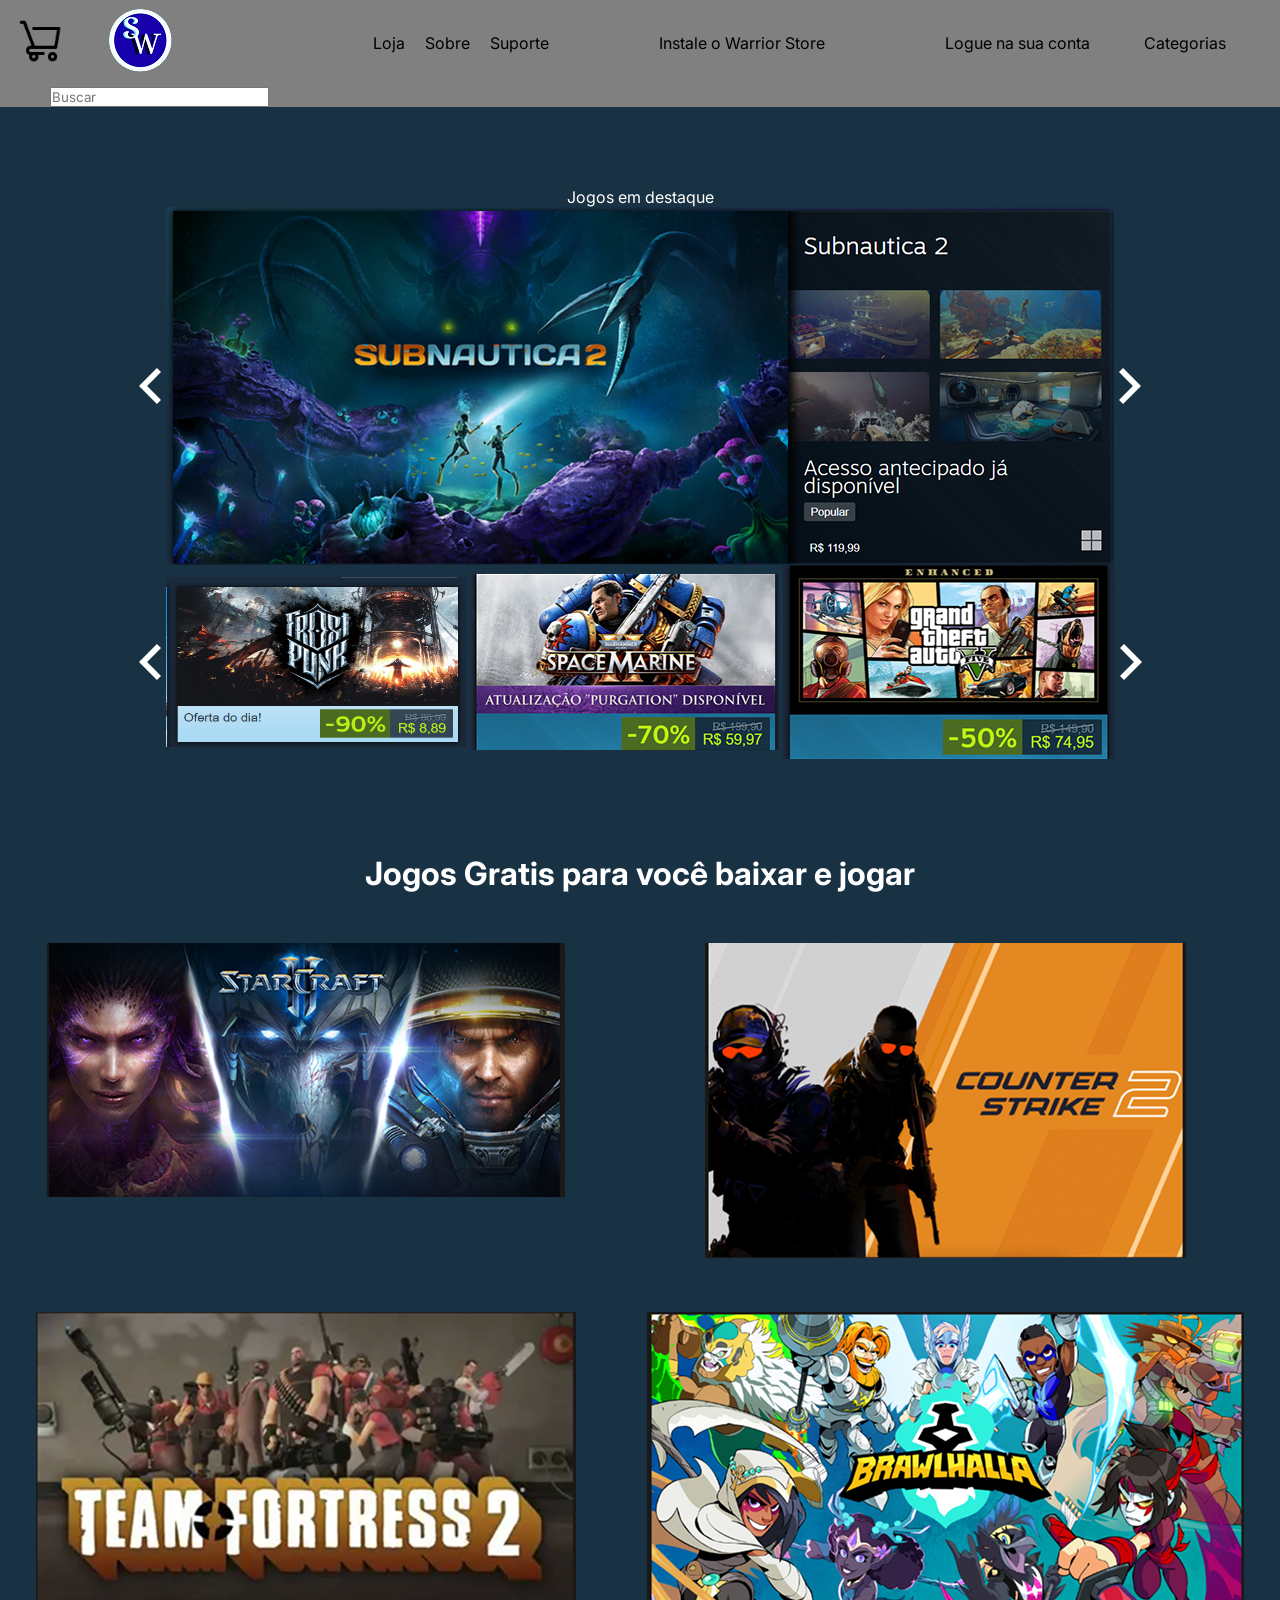
<file: index.html>
<!DOCTYPE html>
<html lang="en">

<head>
    <meta charset="UTF-8">
    <link rel="preconnect" href="https://fonts.googleapis.com">
    <link rel="preconnect" href="https://fonts.gstatic.com" crossorigin>
    <link
        href="https://fonts.googleapis.com/css2?family=Inter:ital,opsz,wght@0,14..32,100..900;1,14..32,100..900&display=swap"
        rel="stylesheet">
    <meta name="viewport" content="width=device-width, initial-scale=1.0">
    <link rel="preconnect" href="https://fonts.googleapis.com">
<link rel="preconnect" href="https://fonts.gstatic.com" crossorigin>
<link href="https://fonts.googleapis.com/css2?family=Inter:ital,opsz,wght@0,14..32,100..900;1,14..32,100..900&display=swap" rel="stylesheet">
    <title>Warrior Store</title>
    <link rel="stylesheet" href="Inicio.css">
</head>

<body>
    <header>
        <div class="Cinza">
            <ul class="Ulheader">
                <li class="Carrinho"><a href=""><img src="IMGs/Carinho.png" alt=""></a></li>
                <li class="Logo"><a href=""><img src="IMGs/Logo.png" alt=""></a></li>
                <li class="Loja"><a href="index.html">Loja</a></li>
                <li class="Sobre"><a href="Sobre.html">Sobre</a></li>
                <li class="Suporte"><a href="Suporte.h">Suporte</a></li>
                <li class="Instale"><a href="">Instale o Warrior Store</a></li>
                <li class="Login"><a href="Login.html">Logue na sua conta </a></li>
                <li class="Categorias"><a href="">Categorias</a></li>
                <li class="Busque"><input type="text" placeholder="Buscar"></li>
            </ul>
        </div>
    </header>
    
    <div class="Centro">
        <p class="Destaque">Jogos em destaque</p>
        <div class="IMGSubnautica">
            <img src="IMGs/Seta-Esquerda.svg" alt="">
            <a href="SubnauticaPG.html"><img src="IMGs/Subnautica2.png" alt=""></a>
            <img src="IMGs/Seta-Direita.svg" alt="">
        </div>
        <div class="IMGBaixoSubnautica">
            <img src="IMGs/Seta-Esquerda.svg" alt="">
            <a href="Frostpunk.html"><img src="IMGs/Frostpunk.png" alt="" height="170px" width="300px"></a>
            <a href="Warhemmer40k.html"><img src="IMGs/WarhemmerSpaceMarine2.png" alt=""></a>
            <a href="GTA.html"><img src="IMGs/GTA.png" alt=""></a>
            <img src="IMGs/Seta-Direita.svg" alt="">
        </div>
        <div> <h1 class="h1EmbaixoD">Jogos Gratis para você baixar e jogar </h1></div>
    </div>
    <Section class="Section1">
      <div class="SC2"> <a href="SC2.html"><img  src="IMGs/SC2.png" alt=""></a> </div>
       <div class="CS2"><a href="CS2.html"><img  src="IMGs/CS2.png" alt=""></a></div> 
       <div class="TF2"><a href="TF2.html"><img  src="IMGs/TF2.png" alt=""></a></div>
       <div class="Brawlhalla"><a href="Brawhalla.html"><img   src="IMGs/Brawlhalla.png" alt=""></a></div>
    </Section>
    
    





</body>

</html>
</file>
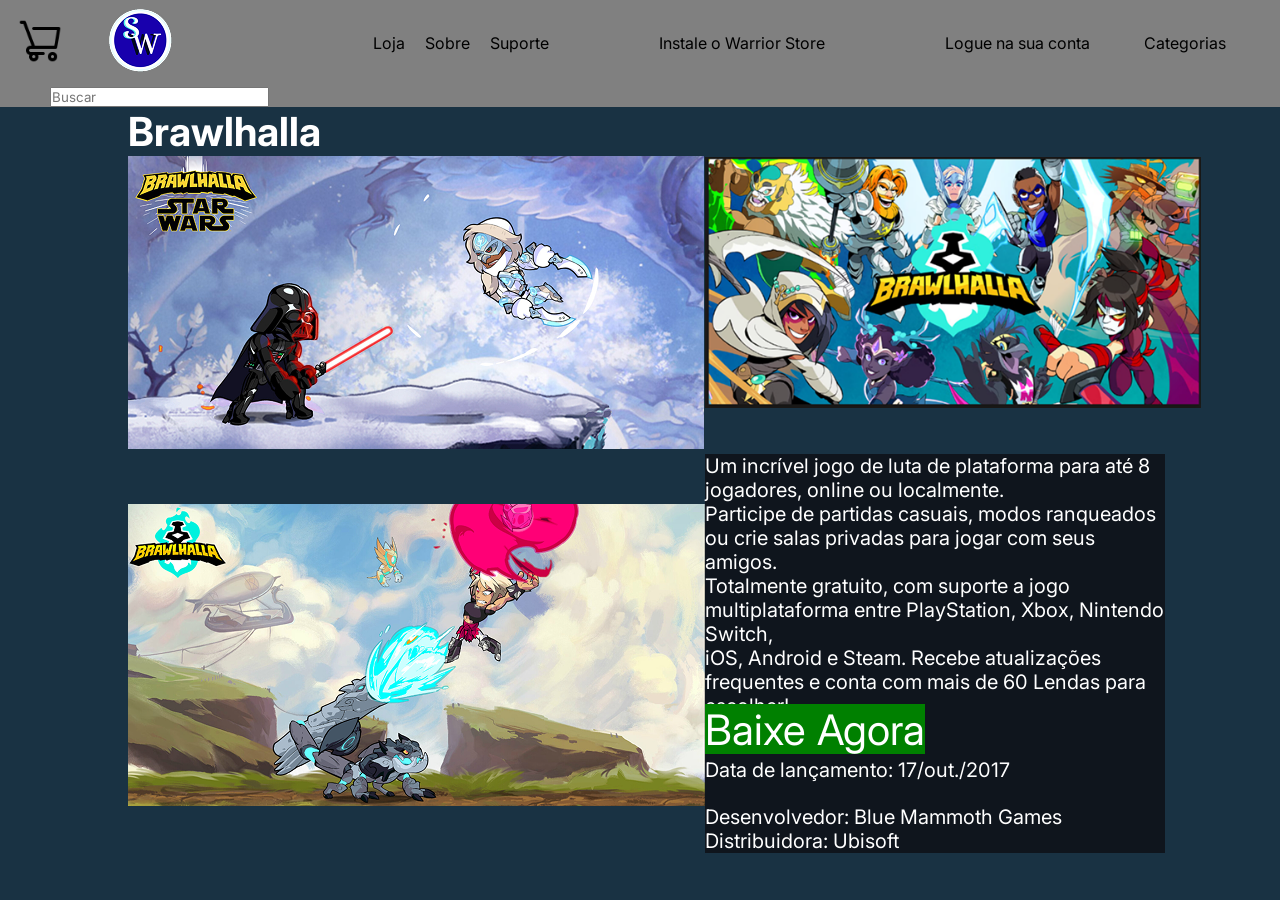
<file: Brawhalla.html>
<!DOCTYPE html>
<html lang="en">

<head>
    <meta charset="UTF-8">
    <meta name="viewport" content="width=device-width, initial-scale=1.0">
    <link rel="stylesheet" href="Brawhalla.css">
    <link rel="preconnect" href="https://fonts.googleapis.com">
    <link rel="preconnect" href="https://fonts.gstatic.com" crossorigin>
    <link href="https://fonts.googleapis.com/css2?family=Inter:ital,opsz,wght@0,14..32,100..900;1,14..32,100..900&display=swap" rel="stylesheet">
    <title>Brawlhalla</title>
</head>

<body>
    <header>
        <div class="Cinza">
            <ul class="Ulheader">
                <li class="Carrinho"><a href=""><img src="IMGs/Carinho.png" alt=""></a></li>
                <li class="Logo"><a href=""><img src="IMGs/Logo.png" alt=""></a></li>
                <li class="Loja"><a href="index.html">Loja</a></li>
                <li class="Sobre"><a href="Sobre.html">Sobre</a></li>
                <li class="Suporte"><a href="Suporte.html">Suporte</a></li>
                <li class="Instale"><a href="">Instale o Warrior Store</a></li>
                <li class="Login"><a href="Login.html">Logue na sua conta </a></li>
                <li class="Categorias"><a href="">Categorias</a></li>
                <li class="Busque"><input type="text" placeholder="Buscar"></li>
            </ul>
        </div>
    </header>
    <main class="Main1">
        <div class="Incio">
            <h1 class="h1Inicio">Brawlhalla</h1>
            <img class="GaragemSub2" src="IMGs/VaderVS.png" alt="">
        </div> 
            <div><img class="LogoSubnautica" src="IMGs/Brawlhalla.png" alt=""></div>
            <div><img class="MultPlayerSub2" src="IMGs/BichoVS.png" alt=""></div>
            <div class="Descrição">Um incrível jogo de luta de plataforma para até 8 jogadores, online ou localmente. <br> Participe de partidas casuais, modos ranqueados ou crie salas privadas para jogar com seus amigos. <br> Totalmente gratuito, com suporte a jogo multiplataforma entre PlayStation, Xbox, Nintendo Switch, <br> iOS, Android e Steam.  Recebe atualizações frequentes e conta com mais de 60 Lendas para escolher!
                <p class="DT">Data de lançamento: 17/out./2017</p>
                <p class="DD">Desenvolvedor: Blue Mammoth Games<br>Distribuidora: Ubisoft </p>
            </div>
            <div class="Comprar"><p> <a href="">Baixe Agora</a></p></div>
  
    </main>
    
</body>
</html>
</file>
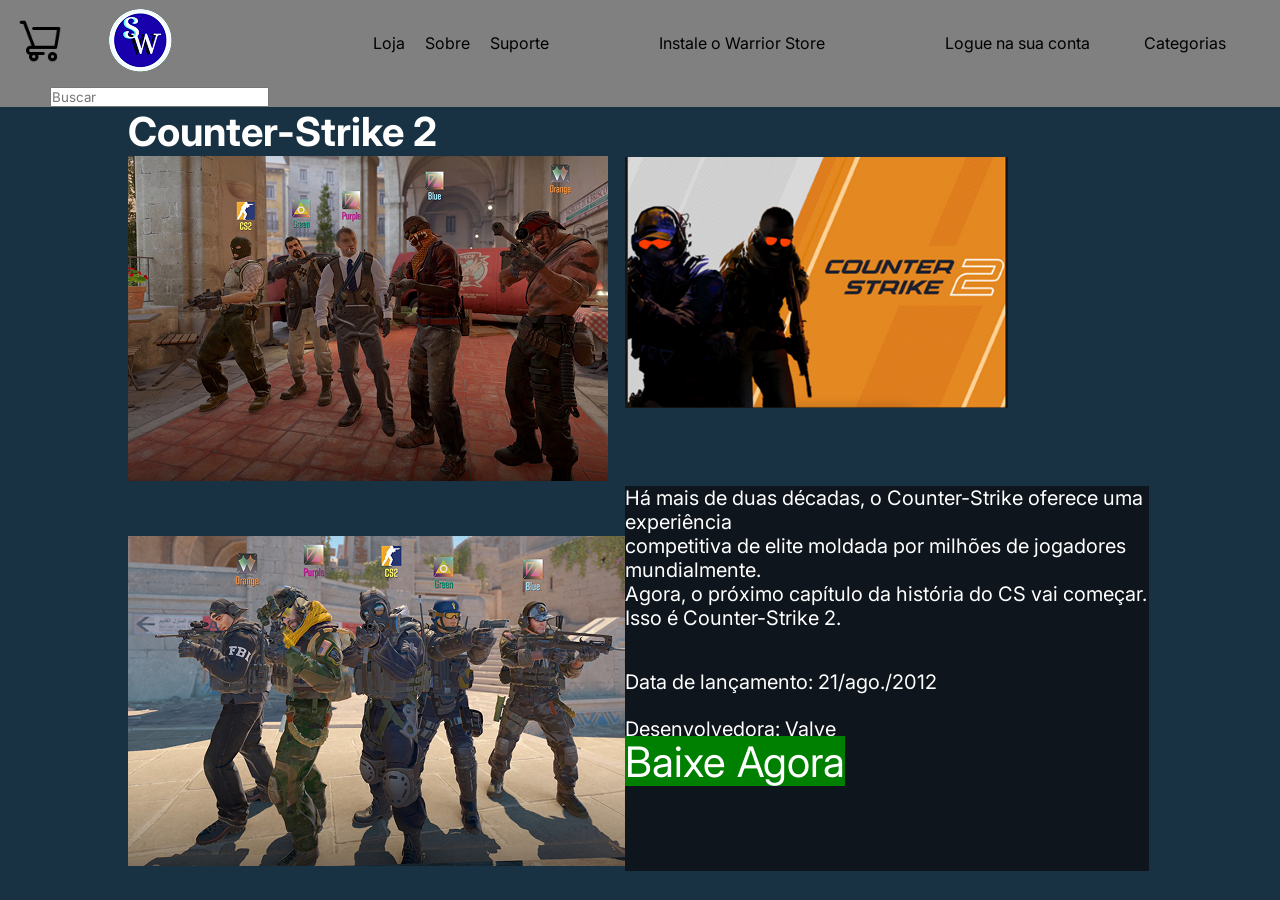
<file: CS2.html>
<!DOCTYPE html>
<html lang="en">

<head>
    <meta charset="UTF-8">
    <meta name="viewport" content="width=device-width, initial-scale=1.0">
    <link rel="stylesheet" href="CS2.css">
    <link rel="preconnect" href="https://fonts.googleapis.com">
<link rel="preconnect" href="https://fonts.gstatic.com" crossorigin>
<link href="https://fonts.googleapis.com/css2?family=Inter:ital,opsz,wght@0,14..32,100..900;1,14..32,100..900&display=swap" rel="stylesheet">
    <title>Counter-Strike 2</title>
</head>

<body>
    <header>
        <div class="Cinza">
            <ul class="Ulheader">
                <li class="Carrinho"><a href=""><img src="IMGs/Carinho.png" alt=""></a></li>
                <li class="Logo"><a href=""><img src="IMGs/Logo.png" alt=""></a></li>
                <li class="Loja"><a href="index.html">Loja</a></li>
                <li class="Sobre"><a href="Sobre.html">Sobre</a></li>
                <li class="Suporte"><a href="Suporte.html">Suporte</a></li>
                <li class="Instale"><a href="">Instale o Warrior Store</a></li>
                <li class="Login"><a href="Login.html">Logue na sua conta </a></li>
                <li class="Categorias"><a href="">Categorias</a></li>
                <li class="Busque"><input type="text" placeholder="Buscar"></li>
            </ul>
        </div>
    </header>
    <main class="Main1">
        <div class="Incio">
            <h1 class="h1Inicio">Counter-Strike 2</h1>
            <img class="GaragemSub2" src="IMGs/CS2tr.png" alt="">
        </div> 
            <div><img class="LogoSubnautica" src="IMGs/CS2.png" alt=""></div>
            <div><img class="MultPlayerSub2" src="IMGs/CS2ct.png" alt=""></div>
                
            <div class="Descrição">Há mais de duas décadas, o Counter-Strike oferece uma experiência <br> competitiva de elite moldada por milhões de jogadores mundialmente. <br> Agora, o próximo capítulo da história do CS vai começar. Isso é Counter-Strike 2.
                <p class="DT">Data de lançamento:  21/ago./2012</p>
                <p class="DD">Desenvolvedora: Valve<br>Distribuidora:Valve</p>
            </div>
            <div class="Comprar"><p> <a href="">Baixe Agora</a></p></div>
  
    </main>
    
</body>
</html>
</file>
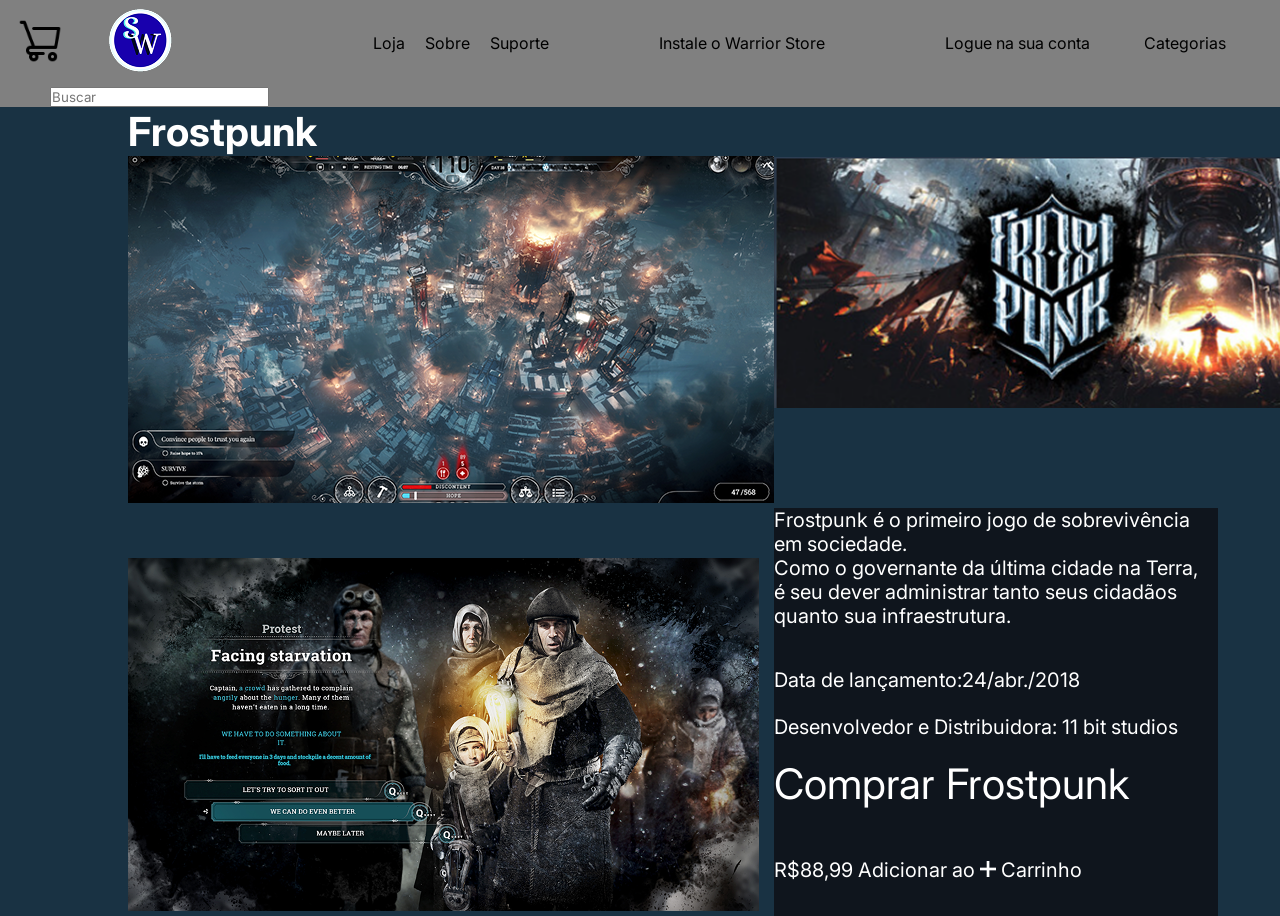
<file: Frostpunk.html>
<!DOCTYPE html>
<html lang="en">

<head>
    <meta charset="UTF-8">
    <meta name="viewport" content="width=device-width, initial-scale=1.0">
    <link rel="stylesheet" href="Frostpunk.css">
    <link rel="preconnect" href="https://fonts.googleapis.com">
<link rel="preconnect" href="https://fonts.gstatic.com" crossorigin>
<link href="https://fonts.googleapis.com/css2?family=Inter:ital,opsz,wght@0,14..32,100..900;1,14..32,100..900&display=swap" rel="stylesheet">
    <title>Frostpunk</title>
</head>

<body>
    <header>
        <div class="Cinza">
            <ul class="Ulheader">
                <li class="Carrinho"><a href=""><img src="IMGs/Carinho.png" alt=""></a></li>
                <li class="Logo"><a href=""><img src="IMGs/Logo.png" alt=""></a></li>
                <li class="Loja"><a href="index.html">Loja</a></li>
                <li class="Sobre"><a href="Sobre.html">Sobre</a></li>
                <li class="Suporte"><a href="Suporte.html">Suporte</a></li>
                <li class="Instale"><a href="">Instale o Warrior Store</a></li>
                <li class="Login"><a href="Login.html">Logue na sua conta </a></li>
                <li class="Categorias"><a href="">Categorias</a></li>
                <li class="Busque"><input type="text" placeholder="Buscar"></li>
            </ul>
        </div>
    </header>
    <main class="Main1">
        <div class="Incio">
            <h1 class="h1Inicio">Frostpunk</h1>
            <img class="GaragemSub2" src="IMGs/CidadeFrostPunk.png" alt="">
        </div> 
            <div><img class="LogoSubnautica" src="IMGs/LogoFrostPunk.png" alt=""></div>
            <div><img class="MultPlayerSub2" src="IMGs/FrostpunkProtesto.png" alt=""></div>
                
            <div class="Descrição">Frostpunk é o primeiro jogo de sobrevivência em sociedade. <br> Como o governante da última cidade na Terra,<br> é seu dever administrar tanto seus cidadãos quanto sua infraestrutura.
                <p class="DT">Data de lançamento:<span class="Span">24/abr./2018</span></p>
                <p class="DD">Desenvolvedor e Distribuidora:  11 bit studios</p>
            </div>
            <div class="Comprar"><p>Comprar Frostpunk</p></div>
            <div class="Comprar2"><p>R$88,99 Adicionar ao <img id="Mais" src="IMGs/+.png" alt=""> Carrinho</p></div>
  
    </main>
    
</body>
</html>
</file>
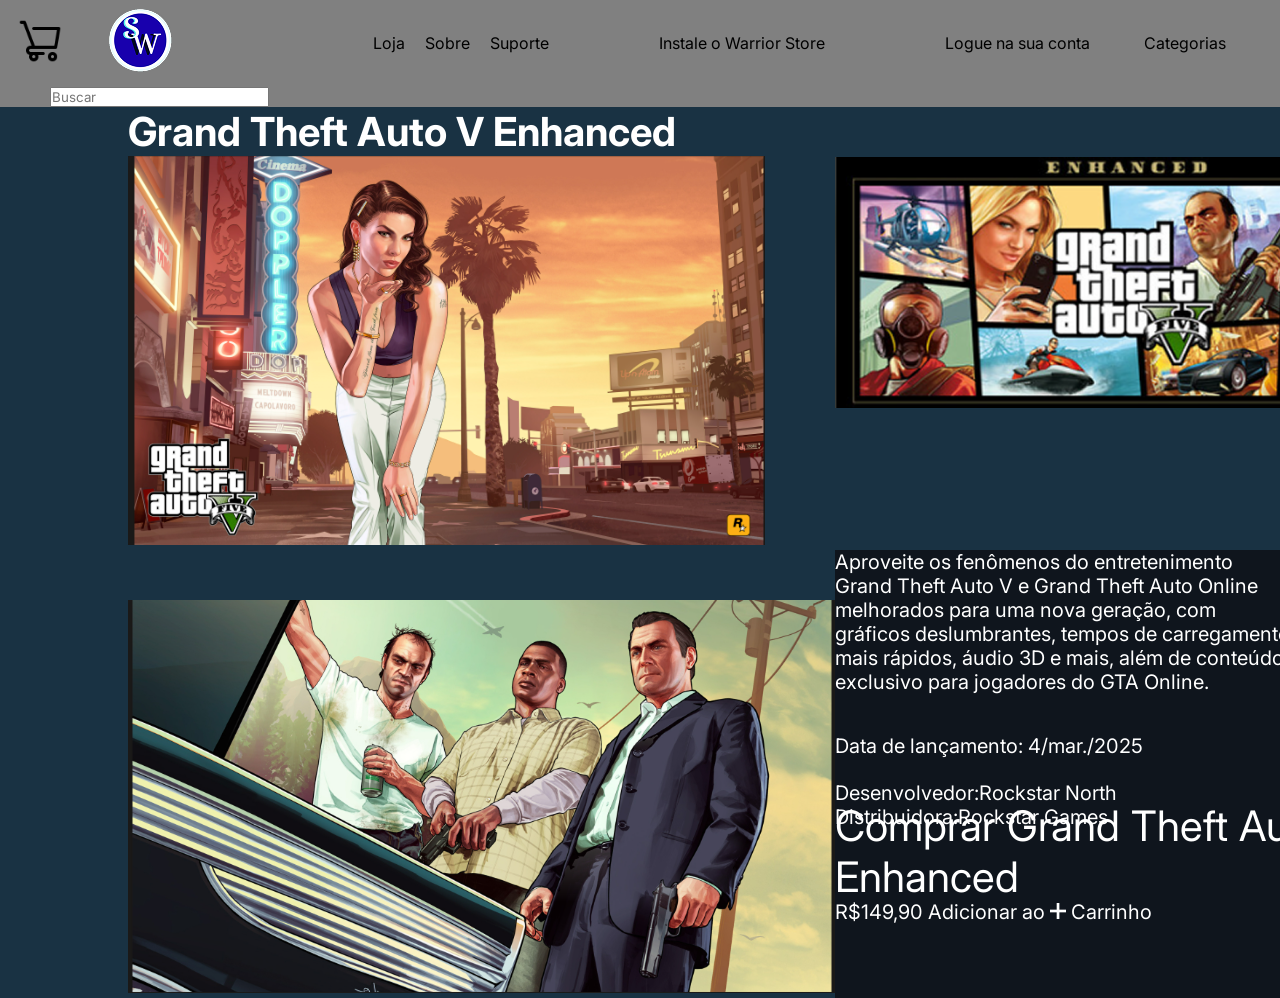
<file: GTA.html>
<!DOCTYPE html>
<html lang="en">

<head>
    <meta charset="UTF-8">
    <meta name="viewport" content="width=device-width, initial-scale=1.0">
    <link rel="stylesheet" href="GTA.css">
    <link rel="preconnect" href="https://fonts.googleapis.com">
    <link rel="preconnect" href="https://fonts.gstatic.com" crossorigin>
    <link href="https://fonts.googleapis.com/css2?family=Inter:ital,opsz,wght@0,14..32,100..900;1,14..32,100..900&display=swap" rel="stylesheet">
    <title>GTA5</title>
</head>

<body>
    <header>
        <div class="Cinza">
            <ul class="Ulheader">
                <li class="Carrinho"><a href=""><img src="IMGs/Carinho.png" alt=""></a></li>
                <li class="Logo"><a href=""><img src="IMGs/Logo.png" alt=""></a></li>
                <li class="Loja"><a href="index.html">Loja</a></li>
                <li class="Sobre"><a href="Sobre.html">Sobre</a></li>
                <li class="Suporte"><a href="Suporte.html">Suporte</a></li>
                <li class="Instale"><a href="">Instale o Warrior Store</a></li>
                <li class="Login"><a href="Login.html">Logue na sua conta </a></li>
                <li class="Categorias"><a href="">Categorias</a></li>
                <li class="Busque"><input type="text" placeholder="Buscar"></li>
            </ul>
        </div>
    </header>
    <main class="Main1">
        <div class="Incio">
            <h1 class="h1Inicio">Grand Theft Auto V Enhanced</h1>
            <img class="GaragemSub2" src="IMGs/GTAMuie.png" alt="">
        </div> 
            <div><img class="LogoSubnautica" src="IMGs/LogoGTA5.png" alt=""></div>
            <div><img class="MultPlayerSub2" src="IMGs/GTA5.png" alt=""></div>
                
            <div class="Descrição">Aproveite os fenômenos do entretenimento Grand Theft Auto V e Grand Theft Auto Online <br> melhorados para uma nova geração, com gráficos deslumbrantes, tempos de carregamento <br> mais rápidos, áudio 3D e mais, além de conteúdo exclusivo para jogadores do GTA Online.
                <p class="DT">Data de lançamento: 4/mar./2025</p>
                <p class="DD">Desenvolvedor:Rockstar North <br>Distribuidora:Rockstar Games</p>
            </div>
            <div class="Comprar"><p>Comprar Grand Theft Auto V Enhanced</p></div>
            <div class="Comprar2"><p>R$149,90 Adicionar ao <img id="Mais" src="IMGs/+.png" alt=""> Carrinho</p></div>
  
    </main>
    
</body>
</html>
</file>
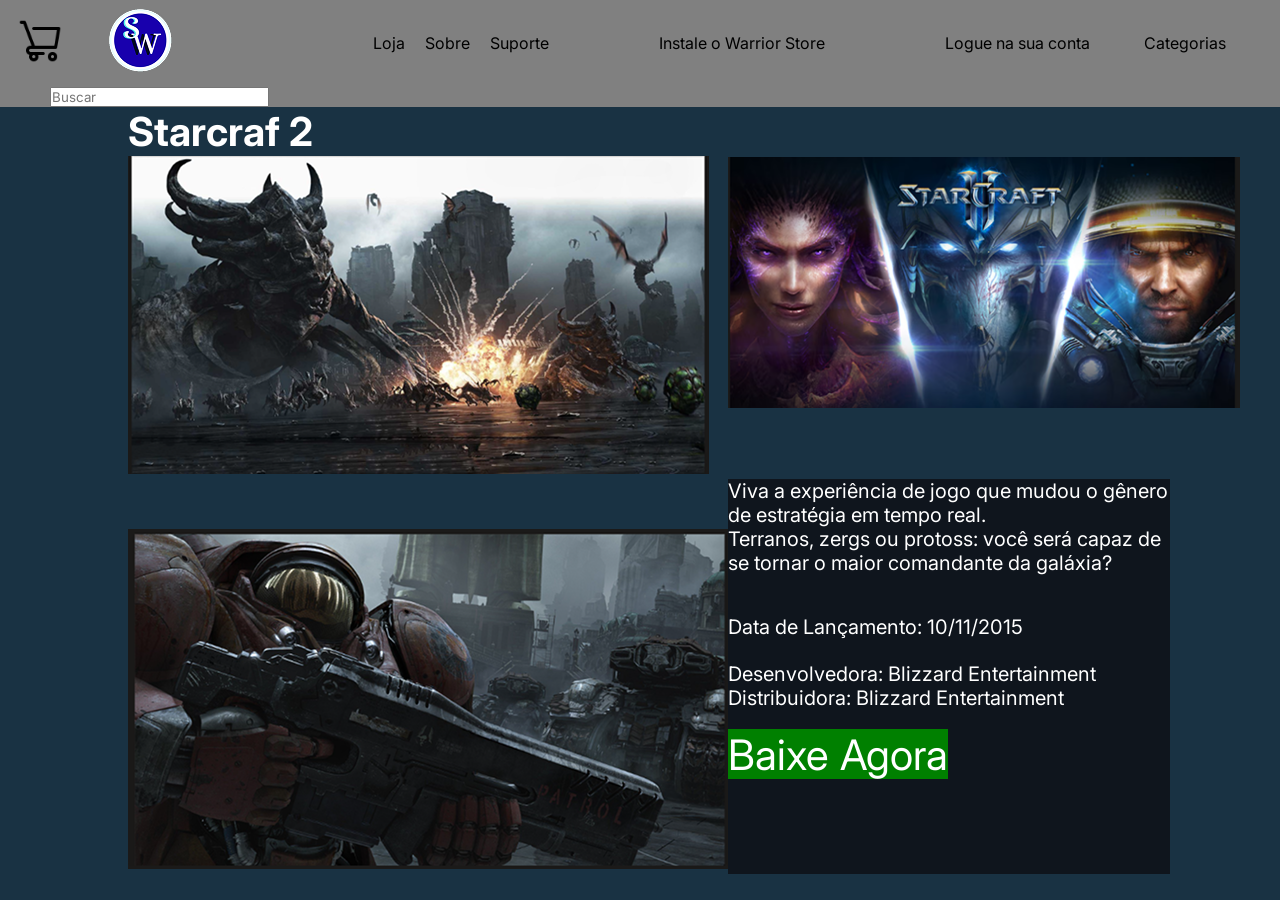
<file: SC2.html>
<!DOCTYPE html>
<html lang="en">

<head>
    <meta charset="UTF-8">
    <meta name="viewport" content="width=device-width, initial-scale=1.0">
    <link rel="stylesheet" href="SC2.css">
    <link rel="preconnect" href="https://fonts.googleapis.com">
    <link rel="preconnect" href="https://fonts.gstatic.com" crossorigin>
    <link href="https://fonts.googleapis.com/css2?family=Inter:ital,opsz,wght@0,14..32,100..900;1,14..32,100..900&display=swap" rel="stylesheet">
    <title>Starcraf 2</title>
</head>

<body>
    <header>
        <div class="Cinza">
            <ul class="Ulheader">
                <li class="Carrinho"><a href=""><img src="IMGs/Carinho.png" alt=""></a></li>
                <li class="Logo"><a href=""><img src="IMGs/Logo.png" alt=""></a></li>
                <li class="Loja"><a href="index.html">Loja</a></li>
                <li class="Sobre"><a href="Sobre.html">Sobre</a></li>
                <li class="Suporte"><a href="Suporte.html">Suporte</a></li>
                <li class="Instale"><a href="">Instale o Warrior Store</a></li>
                <li class="Login"><a href="Login.html">Logue na sua conta </a></li>
                <li class="Categorias"><a href="">Categorias</a></li>
                <li class="Busque"><input type="text" placeholder="Buscar"></li>
            </ul>
        </div>
    </header>
    <main class="Main1">
        <div class="Incio">
            <h1 class="h1Inicio">Starcraf 2</h1>
            <img class="GaragemSub2" src="IMGs/SC2zerg.png" alt="">
        </div> 
            <div><img class="LogoSubnautica" src="IMGs/SC2.png" alt=""></div>
            <div><img class="MultPlayerSub2" src="IMGs/SC2terrano.png" alt=""></div>
                
            <div class="Descrição">Viva a experiência de jogo que mudou o gênero de estratégia em tempo real. <br> Terranos, zergs ou protoss: você será capaz de se tornar o maior comandante da galáxia?
                <p class="DT">Data de Lançamento: 10/11/2015</p>
                <p class="DD">Desenvolvedora: Blizzard Entertainment <br>Distribuidora: Blizzard Entertainment</p>
            </div>
            <div class="Comprar"><p> <a href="">Baixe Agora</a></p></div>
  
    </main>
    
</body>
</html>
</file>
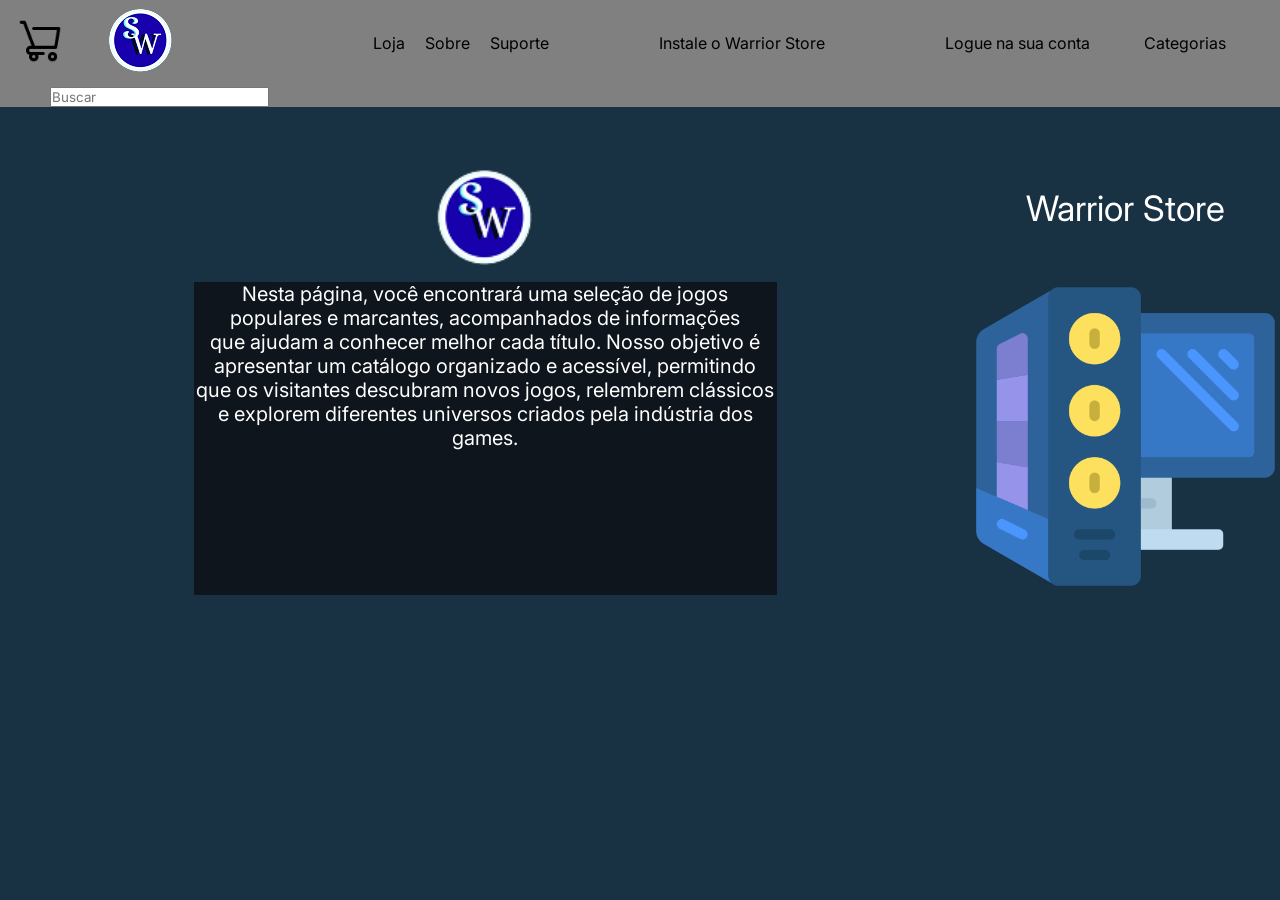
<file: Sobre.html>
<!DOCTYPE html>
<html lang="en">

<head>
    <meta charset="UTF-8">
    <link rel="preconnect" href="https://fonts.googleapis.com">
    <link rel="preconnect" href="https://fonts.gstatic.com" crossorigin>
    <link
        href="https://fonts.googleapis.com/css2?family=Inter:ital,opsz,wght@0,14..32,100..900;1,14..32,100..900&display=swap"
        rel="stylesheet">
        <link rel="preconnect" href="https://fonts.googleapis.com">
<link rel="preconnect" href="https://fonts.gstatic.com" crossorigin>
<link href="https://fonts.googleapis.com/css2?family=Inter:ital,opsz,wght@0,14..32,100..900;1,14..32,100..900&display=swap" rel="stylesheet">
    <meta name="viewport" content="width=device-width, initial-scale=1.0">
    <title>Sobre</title>
    <link rel="stylesheet" href="Sobre.css">
</head>

<body>
    <header>
        <div class="Cinza">
            <ul class="Ulheader">
                <li class="Carrinho"><a href=""><img src="IMGs/Carinho.png" alt=""></a></li>
                <li class="Logo"><a href=""><img src="IMGs/Logo.png" alt=""></a></li>
                <li class="Loja"><a href="index.html">Loja</a></li>
                <li class="Sobre"><a href="Sobre.html">Sobre</a></li>
                <li class="Suporte"><a href="Suporte.html">Suporte</a></li>
                <li class="Instale"><a href="">Instale o Warrior Store</a></li>
                <li class="Login"><a href="Login.html">Logue na sua conta </a></li>
                <li class="Categorias"><a href="">Categorias</a></li>
                <li class="Busque"><input type="text" placeholder="Buscar"></li>
            </ul>
        </div>
    </header>
    <Main class="Main1">
           <div class="Logo2"><img src="IMGs/Logo.png" alt=""></div>
           <div class="NomeLoja">Warrior Store</div>
           <div class="TXTBox">
         <p class="Descriçao">Nesta página, você encontrará uma seleção de jogos populares e marcantes, acompanhados de informações <br> que ajudam a conhecer melhor cada título.  Nosso objetivo é apresentar um catálogo organizado e acessível, permitindo <br> que os visitantes descubram novos jogos, relembrem clássicos e explorem diferentes universos criados pela indústria dos games.</p>
            </div>
           <div class="Img2"><img src="IMGs/computerSobre.png" alt=""></div>
    </Main>
</file>
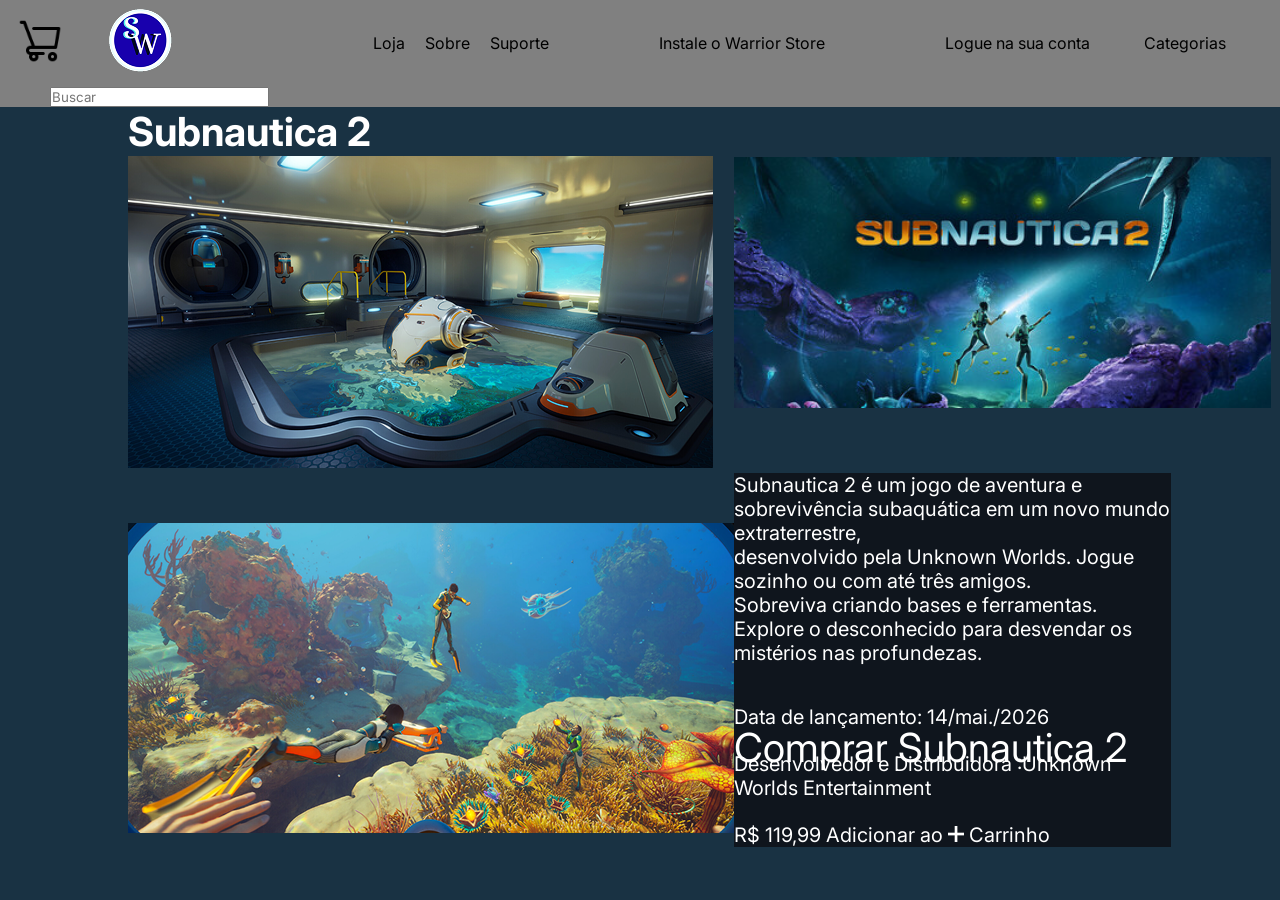
<file: SubnauticaPG.html>
<!DOCTYPE html>
<html lang="en">

<head>
    <meta charset="UTF-8">
    <meta name="viewport" content="width=device-width, initial-scale=1.0">
    <link rel="preconnect" href="https://fonts.googleapis.com">
    <link rel="preconnect" href="https://fonts.gstatic.com" crossorigin>
    <link href="https://fonts.googleapis.com/css2?family=Inter:ital,opsz,wght@0,14..32,100..900;1,14..32,100..900&display=swap" rel="stylesheet">
    <link rel="stylesheet" href="SubnauticaPG.css">
    <title>Subnautica 2</title>
</head>

<body>
    <header>
        <div class="Cinza">
            <ul class="Ulheader">
                <li class="Carrinho"><a href=""><img src="IMGs/Carinho.png" alt=""></a></li>
                <li class="Logo"><a href=""><img src="IMGs/Logo.png" alt=""></a></li>
                <li class="Loja"><a href="index.html">Loja</a></li>
                <li class="Sobre"><a href="Sobre.html">Sobre</a></li>
                <li class="Suporte"><a href="Suporte.html">Suporte</a></li>
                <li class="Instale"><a href="">Instale o Warrior Store</a></li>
                <li class="Login"><a href="Login.html">Logue na sua conta </a></li>
                <li class="Categorias"><a href="">Categorias</a></li>
                <li class="Busque"><input type="text" placeholder="Buscar"></li>
            </ul>
        </div>
    </header>
    <main class="Main1">
        <div class="Incio">
            <h1 class="h1Inicio">Subnautica 2 </h1>
            <img class="GaragemSub2" src="IMGs/GaragemSub2.png" alt="">
        </div> 
            <div><img class="LogoSubnautica" src="IMGs/LogoSubnautica.jpg" alt=""></div>
            <div><img class="MultPlayerSub2" src="IMGs/MultPlayerSub2.png" alt=""></div>
                
            <div class="Descrição">Subnautica 2 é um jogo de aventura e sobrevivência subaquática em um novo mundo extraterrestre,<br> desenvolvido pela Unknown Worlds. Jogue sozinho ou com até três amigos. <br> Sobreviva criando bases e ferramentas. Explore o desconhecido para desvendar os mistérios nas profundezas.
                <p class="DT">Data de lançamento: <span class="Span">14/mai./2026</span></p>
                <p class="DD">Desenvolvedor e Distribuidora :Unknown Worlds Entertainment</p>
            </div>
            <div class="Comprar"><p>Comprar Subnautica 2</p></div>
            <div class="Comprar2"><p>R$ 119,99 Adicionar ao <img id="Mais" src="IMGs/+.png" alt=""> Carrinho</p></div>
  
    </main>
    
</body>
</html>
</file>
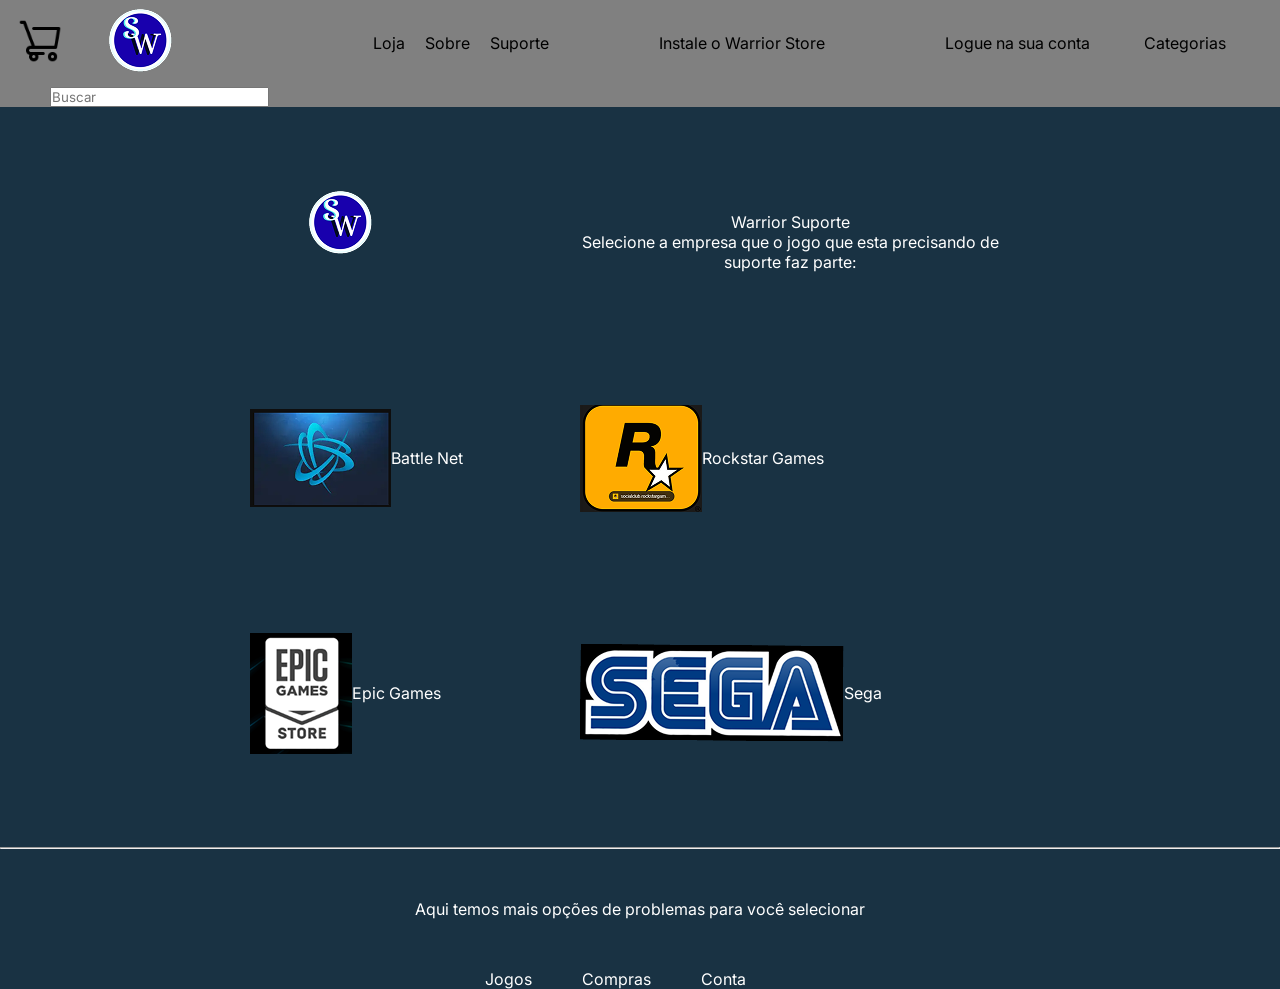
<file: Suporte.html>
<!DOCTYPE html>
<html lang="en">
<head>
    <meta charset="UTF-8">
    <meta name="viewport" content="width=device-width, initial-scale=1.0">
    <link rel="stylesheet" href="Suporte.css">
    <link rel="preconnect" href="https://fonts.googleapis.com">
    <link rel="preconnect" href="https://fonts.gstatic.com" crossorigin>
    <link href="https://fonts.googleapis.com/css2?family=Inter:ital,opsz,wght@0,14..32,100..900;1,14..32,100..900&display=swap" rel="stylesheet">
    <title>Warrior Suporte</title>
</head>
<body>
    <header>
        <div class="Cinza">
            <ul class="Ulheader">
                <li class="Carrinho"><a href=""><img src="IMGs/Carinho.png" alt=""></a></li>
                <li class="Logo"><a href=""><img src="IMGs/Logo.png" alt=""></a></li>
                <li class="Loja"><a href="index.html">Loja</a></li>
                <li class="Sobre"><a href="Sobre.html">Sobre</a></li>
                <li class="Suporte"><a href="Suporte.html">Suporte</a></li>
                <li class="Instale"><a href="">Instale o Warrior Store</a></li>
                <li class="Login"><a href="Login.html">Logue na sua conta </a></li>
                <li class="Categorias"><a href="">Categorias</a></li>
                <li class="Busque"><input type="text" placeholder="Buscar"></li>
            </ul>
        </div>
    </header>
    <main class="Main1">
             <div class="Logo"><img src="IMGs/Logo.png" alt=""></div>
             <div class="TXT"><p>Warrior Suporte</p> Selecione a empresa que o jogo que esta precisando de suporte faz parte:</div>
             <div class="BattleNet"><img src="IMGs/BattleNet.png" alt=""><p>Battle Net</p></div>
             <div class="RockstarGames"><img src="IMGs/RockstarGames.png" alt=""><p>Rockstar Games</p></div>
             <div class="EpicGames"><img src="IMGs/Epic.png" alt=""><p>Epic Games</p></div>
             <div class="Sega"><img src="IMGs/SEGA.png" alt=""><p>Sega</p></div>
    </main>
    <div class="Difisoria"><hr></div>
    <div class="TXT2">Aqui temos mais opções de problemas para você selecionar</div>
    <div class="TXT3">Jogos<span class="Span1">Compras</span><span class="Span2">Conta</span></div>
 
</body>
</html>
</file>
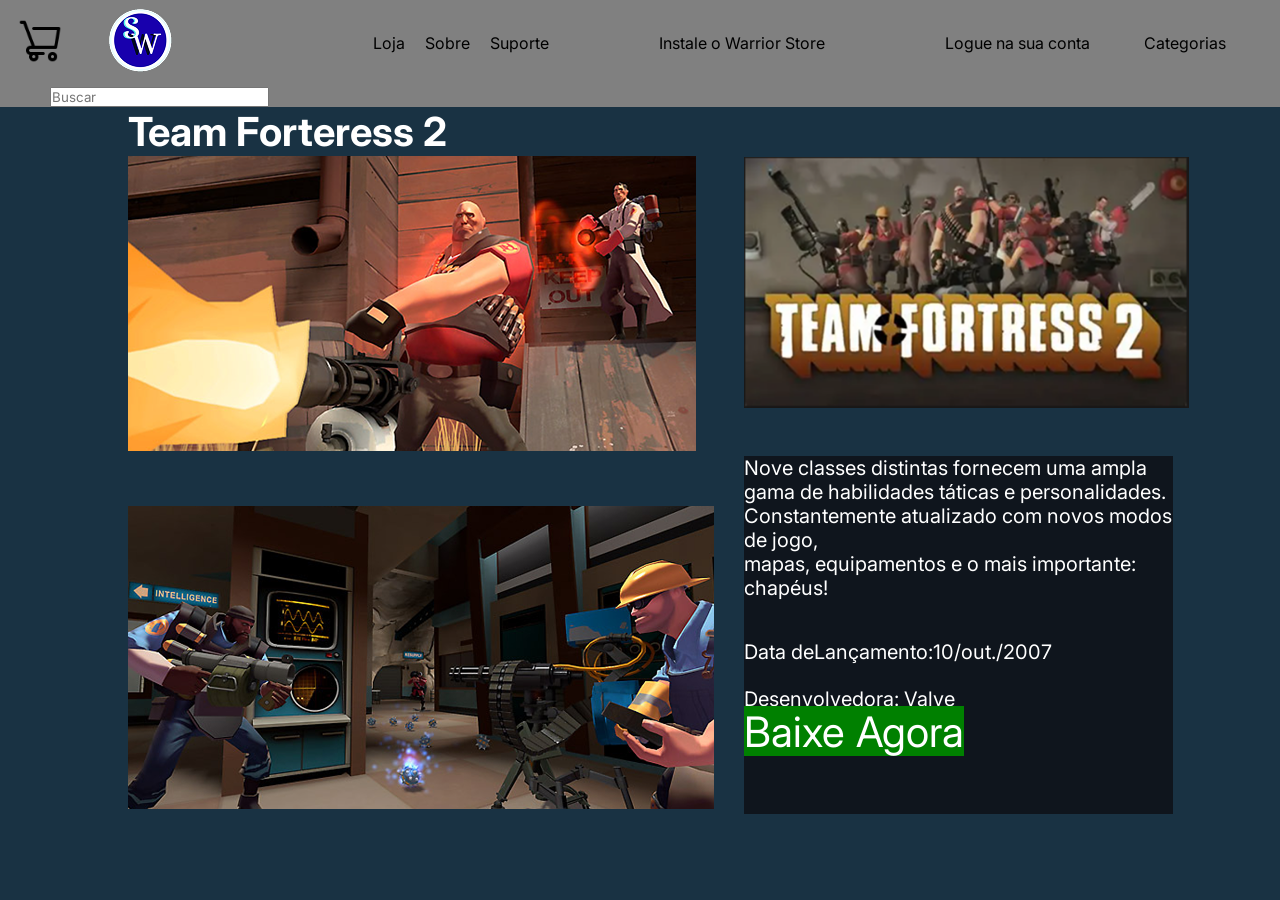
<file: TF2.html>
<!DOCTYPE html>
<html lang="en">

<head>
    <meta charset="UTF-8">
    <meta name="viewport" content="width=device-width, initial-scale=1.0">
    <link rel="stylesheet" href="TF2.css">
    <link rel="preconnect" href="https://fonts.googleapis.com">
    <link rel="preconnect" href="https://fonts.gstatic.com" crossorigin>
    <link href="https://fonts.googleapis.com/css2?family=Inter:ital,opsz,wght@0,14..32,100..900;1,14..32,100..900&display=swap" rel="stylesheet">
    <title>Team Forteress 2</title>
</head>

<body>
    <header>
        <div class="Cinza">
            <ul class="Ulheader">
                <li class="Carrinho"><a href=""><img src="IMGs/Carinho.png" alt=""></a></li>
                <li class="Logo"><a href=""><img src="IMGs/Logo.png" alt=""></a></li>
                <li class="Loja"><a href="index.html">Loja</a></li>
                <li class="Sobre"><a href="Sobre.html">Sobre</a></li>
                <li class="Suporte"><a href="Suporte.html">Suporte</a></li>
                <li class="Instale"><a href="">Instale o Warrior Store</a></li>
                <li class="Login"><a href="Login.html">Logue na sua conta </a></li>
                <li class="Categorias"><a href="">Categorias</a></li>
                <li class="Busque"><input type="text" placeholder="Buscar"></li>
            </ul>
        </div>
    </header>
    <main class="Main1">
        <div class="Incio">
            <h1 class="h1Inicio">Team Forteress 2 </h1>
            <img class="GaragemSub2" src="IMGs/MHTF2.png" alt="">
        </div> 
            <div><img class="LogoSubnautica" src="IMGs/TF2.png" alt=""></div>
            <div><img class="MultPlayerSub2" src="IMGs/deTF2.png" alt=""></div>
                
            <div class="Descrição">Nove classes distintas fornecem uma ampla <br> gama de habilidades táticas e personalidades. <br> Constantemente atualizado com novos modos de jogo, <br> mapas, equipamentos  e o mais importante: chapéus!
                <p class="DT">Data deLançamento:10/out./2007 </p>
                <p class="DD">Desenvolvedora: Valve<br>Distribuidora:Valve</p>
            </div>
            <div class="Comprar"><p> <a href="">Baixe Agora</a></p></div>
  
    </main>
    
</body>
</html>
</file>
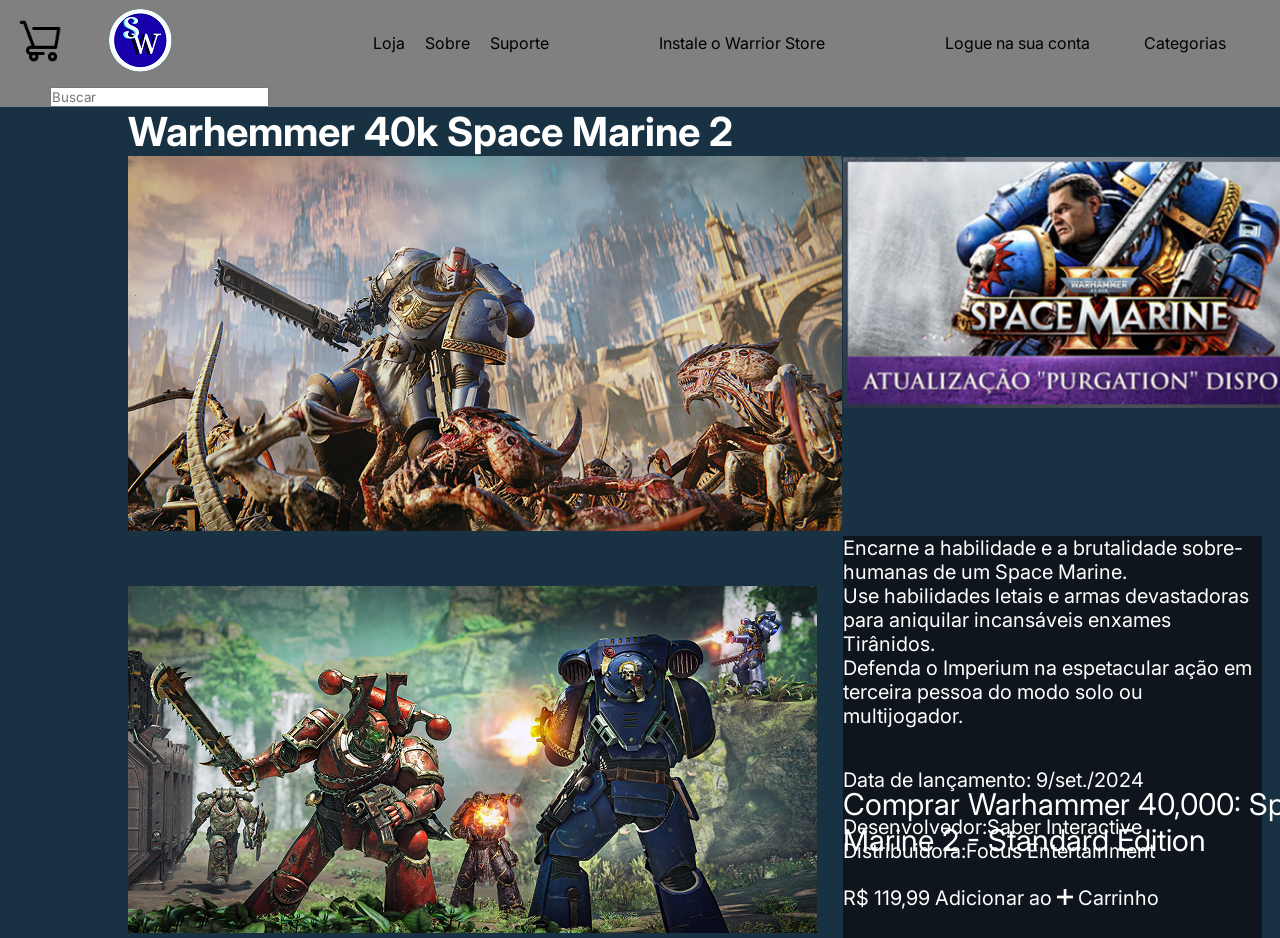
<file: Warhemmer40k.html>
<!DOCTYPE html>
<html lang="en">

<head>
    <meta charset="UTF-8">
    <meta name="viewport" content="width=device-width, initial-scale=1.0">
    <link rel="stylesheet" href="Warhemmer40k.css">
    <link rel="preconnect" href="https://fonts.googleapis.com">
    <link rel="preconnect" href="https://fonts.gstatic.com" crossorigin>
    <link href="https://fonts.googleapis.com/css2?family=Inter:ital,opsz,wght@0,14..32,100..900;1,14..32,100..900&display=swap" rel="stylesheet">
    <title>Warhemmer 40k Space Marine2</title>
</head>

<body>
    <header>
        <div class="Cinza">
            <ul class="Ulheader">
                <li class="Carrinho"><a href=""><img src="IMGs/Carinho.png" alt=""></a></li>
                <li class="Logo"><a href=""><img src="IMGs/Logo.png" alt=""></a></li>
                <li class="Loja"><a href="index.html">Loja</a></li>
                <li class="Sobre"><a href="Sobre.html">Sobre</a></li>
                <li class="Suporte"><a href="Suporte.html">Suporte</a></li>
                <li class="Instale"><a href="">Instale o Warrior Store</a></li>
                <li class="Login"><a href="Login.html">Logue na sua conta </a></li>
                <li class="Categorias"><a href="">Categorias</a></li>
                <li class="Busque"><input type="text" placeholder="Buscar"></li>
            </ul>
        </div>
    </header>
    <main class="Main1">
        <div class="Incio">
            <h1 class="h1Inicio">Warhemmer 40k Space Marine 2</h1>
            <img class="GaragemSub2" src="IMGs/PVE.png" alt="">
        </div> 
            <div><img class="LogoSubnautica" src="IMGs/LogoWH40kjogo.png" alt=""></div>
            <div><img class="MultPlayerSub2" src="IMGs/PVP.png" alt=""></div>
                
            <div class="Descrição">Encarne a habilidade e a brutalidade sobre-humanas de um Space Marine. <br> Use habilidades letais e armas devastadoras para aniquilar incansáveis enxames Tirânidos. <br> Defenda o Imperium na espetacular ação em terceira pessoa do modo solo ou multijogador.
                <p class="DT">Data de lançamento: <span class="Span">9/set./2024</span></p>
                <p class="DD">Desenvolvedor:Saber Interactive <br>Distribuidora:Focus Entertainment</p>
            </div>
            <div class="Comprar"><p>Comprar Warhammer 40,000: Space Marine 2 - Standard Edition</p></div>
            <div class="Comprar2"><p>R$ 119,99 Adicionar ao <img id="Mais" src="IMGs/+.png" alt=""> Carrinho</p></div>
  
    </main>
    
</body>
</html>
</file>
<file: Inicio.css>
*{
    box-sizing: border-box;
    margin: 0;
    padding: 0;
    font-family: 'Inter', sans-serif;
}
body{
    
    background-color:#193243;
}
.header{
    position: sticky;
    display: inline-block;
    width: 100%;
}
.Carrinho>a>img{
    height: 50px;
    width: 50px;
    margin-left: 15px;
    margin-right: 36px;
}
.Ulheader>li{
    vertical-align: middle;
    display: inline-block;
}
.Logo{
    margin-right: 15%;
}
.Loja, .Sobre, .Suporte{
    margin-right: 16px;
    
}
.Loja>a, .Sobre>a, .Suporte>a{
    font-size: 16px;
    text-decoration: none;
    color: black;
}
.Instale>a{
    margin-right: 36px;
   margin-left:90px;
   text-decoration: none;
    color: black;
}
.Login>a{
    margin-bottom: 45px;
    margin-left:80px;
    text-decoration: none;
    color: black;
}
.Categorias>a{
    text-decoration: none;
    color: black;
    margin-left: 50px;
}
.Busque{
    margin-left: 50px;
}
.Cinza{
    background-color: grey;
}
.Destaque{
    color: white;
    margin-top:80px;
    text-align: center;
}
.Centro{
    text-align: center;
}
.Centro img{
    line-height: 100%;
    vertical-align: middle;
}
.h1EmbaixoD{
    color: white;
    margin-top: 95px;
}
.Section1{
    text-align: center;
    height: 500px;
    display: grid;
    grid-template-areas: "SC2 CS2"
                        "TF2 Braw"
}
.SC2{
    grid-area: SC2;
    margin-top: 50px;
}
.CS2{
    margin-top: 50px;
    grid-area: CS2;
}
.TF2{
    margin-top: 50px;
    grid-area: TF2;
}
.Brawlhalla{
    margin-top: 50px;
    grid-area: Braw;
}
</file>
<file: Brawhalla.css>
*{
    box-sizing: border-box;
    margin: 0;
    padding: 0;
    font-family: 'Inter', sans-serif;
}
body{
    background-color:#193243;
}
.header{
    position: sticky;
    display: inline-block;
    width: 100%;
}
.Carrinho>a>img{
    height: 50px;
    width: 50px;
    margin-left: 15px;
    margin-right: 36px;
}
.Ulheader>li{
    vertical-align: middle;
    display: inline-block;
}
.Logo{
    margin-right: 15%;
}
.Loja, .Sobre, .Suporte{
    margin-right: 16px;
    
}
.Loja>a, .Sobre>a, .Suporte>a{
    font-size: 16px;
    text-decoration: none;
    color: black;
}
.Instale>a{
    margin-right: 36px;
   margin-left:90px;
   text-decoration: none;
    color: black;
}
.Login>a{
    margin-bottom: 45px;
    margin-left:80px;
    text-decoration: none;
    color: black;
}
.Categorias>a{
    text-decoration: none;
    color: black;
    margin-left: 50px;
}
.Busque{
    margin-left: 50px;
}
.Cinza{
    background-color: grey;
}
.Main1{
    display: grid;
      grid-template-areas: "Inicio LogoSubnautica"
                        "MultPlayerSub2 Descrição"
                                        "Comprar"
                                        "Comprar2";
                                        
    margin-left: 10%; 
    font-size: 20px;                              
}
.Inicio{
    grid-area: Inicio;
    margin-left: 5px;
    margin-top: 5px;
}
.h1Inicio{
    color: white;
}
.LogoSubnautica{
    grid-area: LogoSubnautica;
    margin-top: 50px;
    height: 251px;
}
.MultPlayerSub2{
    grid-area: MultPlayerSub2;
    margin-top: 50px;
}
.Descrição{
    color: white;
    grid-area: Descrição;
    background-color: #0F151D;
     width: 80%;
}
.DT{
    margin-top: 40px;
    margin-bottom: 23px;
}
.SpanDT{
    margin-top: px;
    margin-left: 10px;
}
.DD{
    margin-top: 23px;
}
.Comprar{
    margin-top: 250px;
    grid-area: Comprar;
    background-color:green;
    width: max-content;
    height: 50px;
}
.Comprar>p{
  font-size: 42px;
}
.Comprar>p>a{
    color: white;
 text-decoration: none;   
}
.Comprar2{
    color: white;
    grid-area: Comprar2;
    margin-top: 350px;
}
#Mais{
   width: 16px;
}
</file>
<file: CS2.css>
*{
    box-sizing: border-box;
    margin: 0;
    padding: 0;
    font-family: 'Inter', sans-serif;
}
body{
    background-color:#193243;
}
.header{
    position: sticky;
    display: inline-block;
    width: 100%;
}
.Carrinho>a>img{
    height: 50px;
    width: 50px;
    margin-left: 15px;
    margin-right: 36px;
}
.Ulheader>li{
    vertical-align: middle;
    display: inline-block;
}
.Logo{
    margin-right: 15%;
}
.Loja, .Sobre, .Suporte{
    margin-right: 16px;
    
}
.Loja>a, .Sobre>a, .Suporte>a{
    font-size: 16px;
    text-decoration: none;
    color: black;
}
.Instale>a{
    margin-right: 36px;
   margin-left:90px;
   text-decoration: none;
    color: black;
}
.Login>a{
    margin-bottom: 45px;
    margin-left:80px;
    text-decoration: none;
    color: black;
}
.Categorias>a{
    text-decoration: none;
    color: black;
    margin-left: 50px;
}
.Busque{
    margin-left: 50px;
}
.Cinza{
    background-color: grey;
}
.Main1{
    display: grid;
      grid-template-areas: "Inicio LogoSubnautica"
                        "MultPlayerSub2 Descrição"
                                        "Comprar"
                                        "Comprar2";
                                        
    margin-left: 10%; 
    font-size: 20px;                              
}
.Inicio{
    grid-area: Inicio;
    margin-left: 5px;
    margin-top: 5px;
}
.h1Inicio{
    color: white;
}
.LogoSubnautica{
    grid-area: LogoSubnautica;
    margin-top: 50px;
    height: 251px;
}
.MultPlayerSub2{
    grid-area: MultPlayerSub2;
    margin-top: 50px;
}
.Descrição{
    color: white;
    grid-area: Descrição;
    background-color: #0F151D;
     width: 80%;
}
.DT{
    margin-top: 40px;
    margin-bottom: 23px;
}
.SpanDT{
    margin-top: px;
    margin-left: 10px;
}
.DD{
    margin-top: 23px;
}
.Comprar{
    margin-top: 250px;
    grid-area: Comprar;
    background-color:green;
    width: max-content;
    height: 50px;
}
.Comprar>p{
  font-size: 42px;
}
.Comprar>p>a{
    color: white;
 text-decoration: none;   
}
.Comprar2{
    color: white;
    grid-area: Comprar2;
    margin-top: 350px;
}
#Mais{
   width: 16px;
}
</file>
<file: Frostpunk.css>
*{
    box-sizing: border-box;
    margin: 0;
    padding: 0;
    font-family: 'Inter', sans-serif;
}
body{
    background-color:#193243;
}
.header{
    position: sticky;
    display: inline-block;
    width: 100%;
}
.Carrinho>a>img{
    height: 50px;
    width: 50px;
    margin-left: 15px;
    margin-right: 36px;
}
.Ulheader>li{
    vertical-align: middle;
    display: inline-block;
}
.Logo{
    margin-right: 15%;
}
.Loja, .Sobre, .Suporte{
    margin-right: 16px;
    
}
.Loja>a, .Sobre>a, .Suporte>a{
    font-size: 16px;
    text-decoration: none;
    color: black;
}
.Instale>a{
    margin-right: 36px;
   margin-left:90px;
   text-decoration: none;
    color: black;
}
.Login>a{
    margin-bottom: 45px;
    margin-left:80px;
    text-decoration: none;
    color: black;
}
.Categorias>a{
    text-decoration: none;
    color: black;
    margin-left: 50px;
}
.Busque{
    margin-left: 50px;
}
.Cinza{
    background-color: grey;
}
.Main1{
    display: grid;
      grid-template-areas: "Inicio LogoSubnautica"
                        "MultPlayerSub2 Descrição"
                                        "Comprar"
                                        "Comprar2";
                                        
    margin-left: 10%; 
    font-size: 20px;                              
}
.Inicio{
    grid-area: Inicio;
    margin-left: 5px;
    margin-top: 5px;
}
.h1Inicio{
    color: white;
}
.LogoSubnautica{
    grid-area: LogoSubnautica;
    margin-top: 50px;
    height: 251px;
}
.MultPlayerSub2{
    grid-area: MultPlayerSub2;
    margin-top: 50px;
}
.Descrição{
    color: white;
    grid-area: Descrição;
    background-color: #0F151D;
    width: 80%;
}
.DT{
    margin-top: 40px;
    margin-bottom: 23px;
}
.SpanDT{
    margin-top: px;
    margin-left: 10px;
}
.DD{
    margin-top: 23px;
}
.Comprar{
    margin-top: 250px;
    grid-area: Comprar;
    color: white;
}
.Comprar>p{
  font-size: 42px;
}
.Comprar2{
    color: white;
    grid-area: Comprar2;
    margin-top: 350px;
}
#Mais{
   width: 16px;
}
</file>
<file: GTA.css>
*{
    box-sizing: border-box;
    margin: 0;
    padding: 0;
    font-family: 'Inter', sans-serif;
}
body{
    background-color:#193243;
}
.header{
    position: sticky;
    display: inline-block;
    width: 100%;
}
.Carrinho>a>img{
    height: 50px;
    width: 50px;
    margin-left: 15px;
    margin-right: 36px;
}
.Ulheader>li{
    vertical-align: middle;
    display: inline-block;
}
.Logo{
    margin-right: 15%;
}
.Loja, .Sobre, .Suporte{
    margin-right: 16px;
    
}
.Loja>a, .Sobre>a, .Suporte>a{
    font-size: 16px;
    text-decoration: none;
    color: black;
}
.Instale>a{
    margin-right: 36px;
   margin-left:90px;
   text-decoration: none;
    color: black;
}
.Login>a{
    margin-bottom: 45px;
    margin-left:80px;
    text-decoration: none;
    color: black;
}
.Categorias>a{
    text-decoration: none;
    color: black;
    margin-left: 50px;
}
.Busque{
    margin-left: 50px;
}
.Cinza{
    background-color: grey;
}
.Main1{
    display: grid;
      grid-template-areas: "Inicio LogoSubnautica"
                        "MultPlayerSub2 Descrição"
                                        "Comprar"
                                        "Comprar2";
                                        
    margin-left: 10%; 
    font-size: 20px;                              
}
.Inicio{
    grid-area: Inicio;
    margin-left: 5px;
    margin-top: 5px;
}
.h1Inicio{
    color: white;
}
.LogoSubnautica{
    grid-area: LogoSubnautica;
    margin-top: 50px;
    height: 251px;
}
.MultPlayerSub2{
    grid-area: MultPlayerSub2;
    margin-top: 50px;
}
.Descrição{
    color: white;
    grid-area: Descrição;
    background-color: #0F151D;
     width: 80%;
}
.DT{
    margin-top: 40px;
    margin-bottom: 23px;
}
.SpanDT{
    margin-top: px;
    margin-left: 10px;
}
.DD{
    margin-top: 23px;
}
.Comprar{
    margin-top: 250px;
    grid-area: Comprar;
    color: white;
}
.Comprar>p{
  font-size: 42px;
}
.Comprar2{
    color: white;
    grid-area: Comprar2;
    margin-top: 350px;
}
#Mais{
   width: 16px;
}
</file>
<file: SC2.css>
*{
    box-sizing: border-box;
    margin: 0;
    padding: 0;
    font-family: 'Inter', sans-serif;
}
body{
    background-color:#193243;
}
.header{
    position: sticky;
    display: inline-block;
    width: 100%;
}
.Carrinho>a>img{
    height: 50px;
    width: 50px;
    margin-left: 15px;
    margin-right: 36px;
}
.Ulheader>li{
    vertical-align: middle;
    display: inline-block;
}
.Logo{
    margin-right: 15%;
}
.Loja, .Sobre, .Suporte{
    margin-right: 16px;
    
}
.Loja>a, .Sobre>a, .Suporte>a{
    font-size: 16px;
    text-decoration: none;
    color: black;
}
.Instale>a{
    margin-right: 36px;
   margin-left:90px;
   text-decoration: none;
    color: black;
}
.Login>a{
    margin-bottom: 45px;
    margin-left:80px;
    text-decoration: none;
    color: black;
}
.Categorias>a{
    text-decoration: none;
    color: black;
    margin-left: 50px;
}
.Busque{
    margin-left: 50px;
}
.Cinza{
    background-color: grey;
}
.Main1{
    display: grid;
      grid-template-areas: "Inicio LogoSubnautica"
                        "MultPlayerSub2 Descrição"
                                        "Comprar"
                                        "Comprar2";
                                        
    margin-left: 10%; 
    font-size: 20px;                              
}
.Inicio{
    grid-area: Inicio;
    margin-left: 5px;
    margin-top: 5px;
}
.h1Inicio{
    color: white;
}
.LogoSubnautica{
    grid-area: LogoSubnautica;
    margin-top: 50px;
    height: 251px;
}
.MultPlayerSub2{
    grid-area: MultPlayerSub2;
    margin-top: 50px;
}
.Descrição{
    color: white;
    grid-area: Descrição;
    background-color: #0F151D;
     width: 80%;
}
.DT{
    margin-top: 40px;
    margin-bottom: 23px;
}
.SpanDT{
    margin-top: px;
    margin-left: 10px;
}
.DD{
    margin-top: 23px;
}
.Comprar{
    margin-top: 250px;
    grid-area: Comprar;
    background-color:green;
    width: max-content;
    height: 50px;
}
.Comprar>p{
  font-size: 42px;
}
.Comprar>p>a{
    color: white;
 text-decoration: none;   
}
.Comprar2{
    color: white;
    grid-area: Comprar2;
    margin-top: 350px;
}
#Mais{
   width: 16px;
}
</file>
<file: Sobre.css>
*{
    box-sizing: border-box;
    margin: 0;
    padding: 0;
     color: white;
     font-family: 'Inter', sans-serif;
}
body{
    background-color:#193243;
}
.header{
    position: sticky;
    display: inline-block;
    width: 100%;
}
.Carrinho>a>img{
    height: 50px;
    width: 50px;
    margin-left: 15px;
    margin-right: 36px;
}
.Ulheader>li{
    vertical-align: middle;
    display: inline-block;
}
.Logo{
    margin-right: 15%;
}
.Loja, .Sobre, .Suporte{
    margin-right: 16px;
    
}
.Loja>a, .Sobre>a, .Suporte>a{
    font-size: 16px;
    text-decoration: none;
    color: black;
}
.Instale>a{
    margin-right: 36px;
   margin-left:90px;
   text-decoration: none;
    color: black;
}
.Login>a{
    margin-bottom: 45px;
    margin-left:80px;
    text-decoration: none;
    color: black;
}
.Categorias>a{
    text-decoration: none;
    color: black;
    margin-left: 50px;
}
.Busque{
    margin-left: 50px;
}
.Cinza{
    background-color: grey;
}
.Main1{
    display: grid;
    grid-template-areas:"Logo2  NomeLoja"
                         "Descrição Img2";
    text-align: center;
}
.Logo2{
    grid-area: Logo2;
}
.Logo2>img{
    margin-top: 50px;
    height: 121px;
    width: 100x;
}
.NomeLoja{
    grid-area: NomeLoja;
    margin-top: 80px;
    font-size: 35px;
}
.Descriçao{
    grid-area: Descrição;
    font-size: 20px;
}
.Img2{
    grid-area: Img2;
}.Img2>img{
    height:309px ;
    width: 309px;
}
.TXTBox{
    background-color: #0F151D;
    width: 60%;
    margin-left: 20%;
}
</file>
<file: SubnauticaPG.css>
*{
    box-sizing: border-box;
    margin: 0;
    padding: 0;
    font-family: 'Inter', sans-serif;
}
body{
    background-color:#193243;
}
.header{
    position: sticky;
    display: inline-block;
    width: 100%;
}
.Carrinho>a>img{
    height: 50px;
    width: 50px;
    margin-left: 15px;
    margin-right: 36px;
}
.Ulheader>li{
    vertical-align: middle;
    display: inline-block;
}
.Logo{
    margin-right: 15%;
}
.Loja, .Sobre, .Suporte{
    margin-right: 16px;
    
}
.Loja>a, .Sobre>a, .Suporte>a{
    font-size: 16px;
    text-decoration: none;
    color: black;
}
.Instale>a{
    margin-right: 36px;
   margin-left:90px;
   text-decoration: none;
    color: black;
}
.Login>a{
    margin-bottom: 45px;
    margin-left:80px;
    text-decoration: none;
    color: black;
}
.Categorias>a{
    text-decoration: none;
    color: black;
    margin-left: 50px;
}
.Busque{
    margin-left: 50px;
}
.Cinza{
    background-color: grey;
}
.Main1{
    display: grid;
      grid-template-areas: "Inicio LogoSubnautica"
                        "MultPlayerSub2 Descrição"
                                        "Comprar"
                                        "Comprar2";
                                        
    margin-left: 10%; 
    font-size: 20px;                              
}
.Inicio{
    grid-area: Inicio;
    margin-left: 5px;
    margin-top: 5px;
}
.h1Inicio{
    color: white;
}
.LogoSubnautica{
    grid-area: LogoSubnautica;
    margin-top: 50px;
    height: 251px;
}
.MultPlayerSub2{
    grid-area: MultPlayerSub2;
    margin-top: 50px;
}
.Descrição{
    color: white;
    grid-area: Descrição;
    background-color: #0F151D;
     width: 80%;
}
.DT{
    margin-top: 40px;
    margin-bottom: 23px;
}
.SpanDT{
    margin-top: px;
    margin-left: 10px;
}
.DD{
    margin-top: 23px;
}
.Comprar{
    margin-top: 250px;
    grid-area: Comprar;
    color: white;
}
.Comprar>p{
  font-size: 40px;
}
.Comprar2{
    color: white;
    grid-area: Comprar2;
    margin-top: 350px;
}
#Mais{
   width: 16px;
}
</file>
<file: Suporte.css>
*{
    box-sizing: border-box;
    margin: 0;
    padding: 0;
    font-family: 'Inter', sans-serif;
}
body{
    background-color:#193243;
}
.header{
    position: sticky;
    display: inline-block;
    width: 100%;
}
.Carrinho>a>img{
    height: 50px;
    width: 50px;
    margin-left: 15px;
    margin-right: 36px;
}
.Ulheader>li{
    vertical-align: middle;
    display: inline-block;
}
.Logo{
    margin-right: 15%;
}
.Loja, .Sobre, .Suporte{
    margin-right: 16px;
    
}
.Loja>a, .Sobre>a, .Suporte>a{
    font-size: 16px;
    text-decoration: none;
    color: black;
}
.Instale>a{
    margin-right: 36px;
   margin-left:90px;
   text-decoration: none;
    color: black;
}
.Login>a{
    margin-bottom: 45px;
    margin-left:80px;
    text-decoration: none;
    color: black;
}
.Categorias>a{
    text-decoration: none;
    color: black;
    margin-left: 50px;
}
.Busque{
    margin-left: 50px;
}
.Cinza{
    background-color: grey;
}
.Destaque{
    color: white;
    margin-top:80px;
    text-align: center;
}
.Main1{
    display: grid;
    grid-template-areas: "Logo TXT"
                    "BattleNet RockstarGames"
                    "EpicGames Sega";
                    text-align: center;
                    color: white;
    justify-content: center;
    padding: 3%;
}

.Main1 div{
    padding: 12%;
}
.Logo{ 
    grid-area: Logo;
}
.TXT{
    grid-area: TXT;
}
.BattleNet{
    display: flex;
    flex-direction: row;
    align-items: center;
    width: 300px;
    grid-area: BattleNet;
}
.RockstarGames{
    display: flex;
    flex-direction: row;
    align-items: center;
    grid-area: RockstarGames;
}
.EpicGames{
    display: flex;
    flex-direction: row;
    align-items: center;
    grid-area: EpicGames;
}
.Sega{
    display: flex;
    flex-direction: row;
    align-items: center;
    grid-area: Sega;
}
.Difisoria{
    width: 100;
}
.TXT2{
    margin-top: 50px;
    color: white;
text-align: center;
}
.TXT3{
    margin-top: 50px;
    color: white;
 text-align: center;
}
.Span1{
    margin-left: 50px;
    margin-right: 50px;   
}
.Span2{
    margin-right: 50px;
}
</file>
<file: TF2.css>
*{
    box-sizing: border-box;
    margin: 0;
    padding: 0;
    font-family: 'Inter', sans-serif;
}
body{
    background-color:#193243;
}
.header{
    position: sticky;
    display: inline-block;
    width: 100%;
}
.Carrinho>a>img{
    height: 50px;
    width: 50px;
    margin-left: 15px;
    margin-right: 36px;
}
.Ulheader>li{
    vertical-align: middle;
    display: inline-block;
}
.Logo{
    margin-right: 15%;
}
.Loja, .Sobre, .Suporte{
    margin-right: 16px;
    
}
.Loja>a, .Sobre>a, .Suporte>a{
    font-size: 16px;
    text-decoration: none;
    color: black;
}
.Instale>a{
    margin-right: 36px;
   margin-left:90px;
   text-decoration: none;
    color: black;
}
.Login>a{
    margin-bottom: 45px;
    margin-left:80px;
    text-decoration: none;
    color: black;
}
.Categorias>a{
    text-decoration: none;
    color: black;
    margin-left: 50px;
}
.Busque{
    margin-left: 50px;
}
.Cinza{
    background-color: grey;
}
.Main1{
    display: grid;
      grid-template-areas: "Inicio LogoSubnautica"
                        "MultPlayerSub2 Descrição"
                                        "Comprar"
                                        "Comprar2";
                                        
    margin-left: 10%; 
    font-size: 20px;                              
}
.Inicio{
    grid-area: Inicio;
    margin-left: 5px;
    margin-top: 5px;
}
.h1Inicio{
    color: white;
}
.LogoSubnautica{
    grid-area: LogoSubnautica;
    margin-top: 50px;
    height: 251px;
}
.MultPlayerSub2{
    grid-area: MultPlayerSub2;
    margin-top: 50px;
}
.Descrição{
    color: white;
    grid-area: Descrição;
    background-color: #0F151D;
     width: 80%;
}
.DT{
    margin-top: 40px;
    margin-bottom: 23px;
}
.SpanDT{
    margin-top: px;
    margin-left: 10px;
}
.DD{
    margin-top: 23px;
}
.Comprar{
    margin-top: 250px;
    grid-area: Comprar;
    background-color:green;
    width: max-content;
    height: 50px;
}
.Comprar>p{
  font-size: 42px;
}
.Comprar>p>a{
    color: white;
 text-decoration: none;   
}
.Comprar2{
    color: white;
    grid-area: Comprar2;
    margin-top: 350px;
}
#Mais{
   width: 16px;
}
</file>
<file: Warhemmer40k.css>
*{
    box-sizing: border-box;
    margin: 0;
    padding: 0;
    font-family: 'Inter', sans-serif;
}
body{
    background-color:#193243;
}
.header{
    position: sticky;
    display: inline-block;
    width: 100%;
}
.Carrinho>a>img{
    height: 50px;
    width: 50px;
    margin-left: 15px;
    margin-right: 36px;
}
.Ulheader>li{
    vertical-align: middle;
    display: inline-block;
}
.Logo{
    margin-right: 15%;
}
.Loja, .Sobre, .Suporte{
    margin-right: 16px;
    
}
.Loja>a, .Sobre>a, .Suporte>a{
    font-size: 16px;
    text-decoration: none;
    color: black;
}
.Instale>a{
    margin-right: 36px;
   margin-left:90px;
   text-decoration: none;
    color: black;
}
.Login>a{
    margin-bottom: 45px;
    margin-left:80px;
    text-decoration: none;
    color: black;
}
.Categorias>a{
    text-decoration: none;
    color: black;
    margin-left: 50px;
}
.Busque{
    margin-left: 50px;
}
.Cinza{
    background-color: grey;
}
.Main1{
    display: grid;
      grid-template-areas: "Inicio LogoSubnautica"
                        "MultPlayerSub2 Descrição"
                                        "Comprar"
                                        "Comprar2";
                                        
    margin-left: 10%; 
    font-size: 20px;                              
}
.Inicio{
    grid-area: Inicio;
    margin-left: 5px;
    margin-top: 5px;
}
.h1Inicio{
    color: white;
}
.LogoSubnautica{
    grid-area: LogoSubnautica;
    margin-top: 50px;
    height: 251px;
}
.MultPlayerSub2{
    grid-area: MultPlayerSub2;
    margin-top: 50px;
}
.Descrição{
    color: white;
    grid-area: Descrição;
    background-color: #0F151D;
     width: 80%;
}
.DT{
    margin-top: 40px;
    margin-bottom: 23px;
}
.SpanDT{
    margin-top: px;
    margin-left: 10px;
}
.DD{
    margin-top: 23px;
}
.Comprar{
    margin-top: 250px;
    grid-area: Comprar;
    color: white;
}
.Comprar>p{
  font-size: 30px;
}
.Comprar2{
    color: white;
    grid-area: Comprar2;
    margin-top: 350px;
}
#Mais{
   width: 16px;
}
</file>
